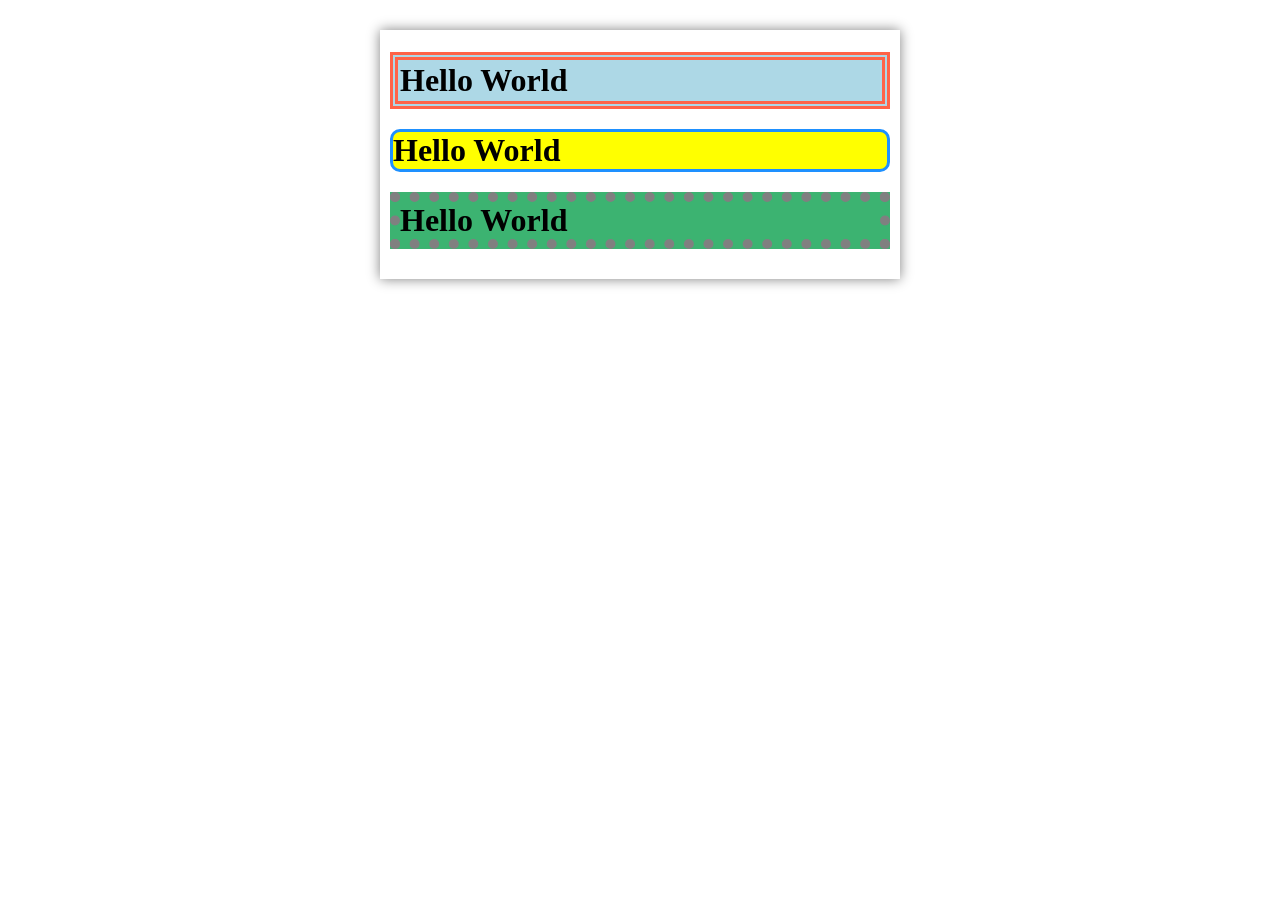
<file: Exercise09_1143566.html>
<!DOCTYPE html>
<html lang="en">
<head>
    <meta charset="UTF-8">
    <title>Exercise 09</title>

    <style>
        body {
            background-color: white;
            font-family: "Times New Roman", serif;
        }

        .container {
            width: 500px;
            max-width: 90%;
            margin: 30px auto;
            padding: 10px;
            background-color: white;
            box-shadow: 0 0 12px gray;
        }

        h1 {
            margin: 12px 0 20px;
            color: black;
            font-size: 32px;
        }

        .first {
            background-color: lightblue;
            border: 8px double tomato;
            padding: 2px;
        }

        .second {
            background-color: yellow;
            border: 3px solid dodgerblue;
            border-radius: 10px;
        }

        .third {
            background-color: mediumseagreen;
            border: 10px dotted gray;
        }
    </style>
</head>

<body>
    <div class="container">
        <h1 class="first">Hello World</h1>
        <h1 class="second">Hello World</h1>
        <h1 class="third">Hello World</h1>
    </div>
</body>
</html>
</file>
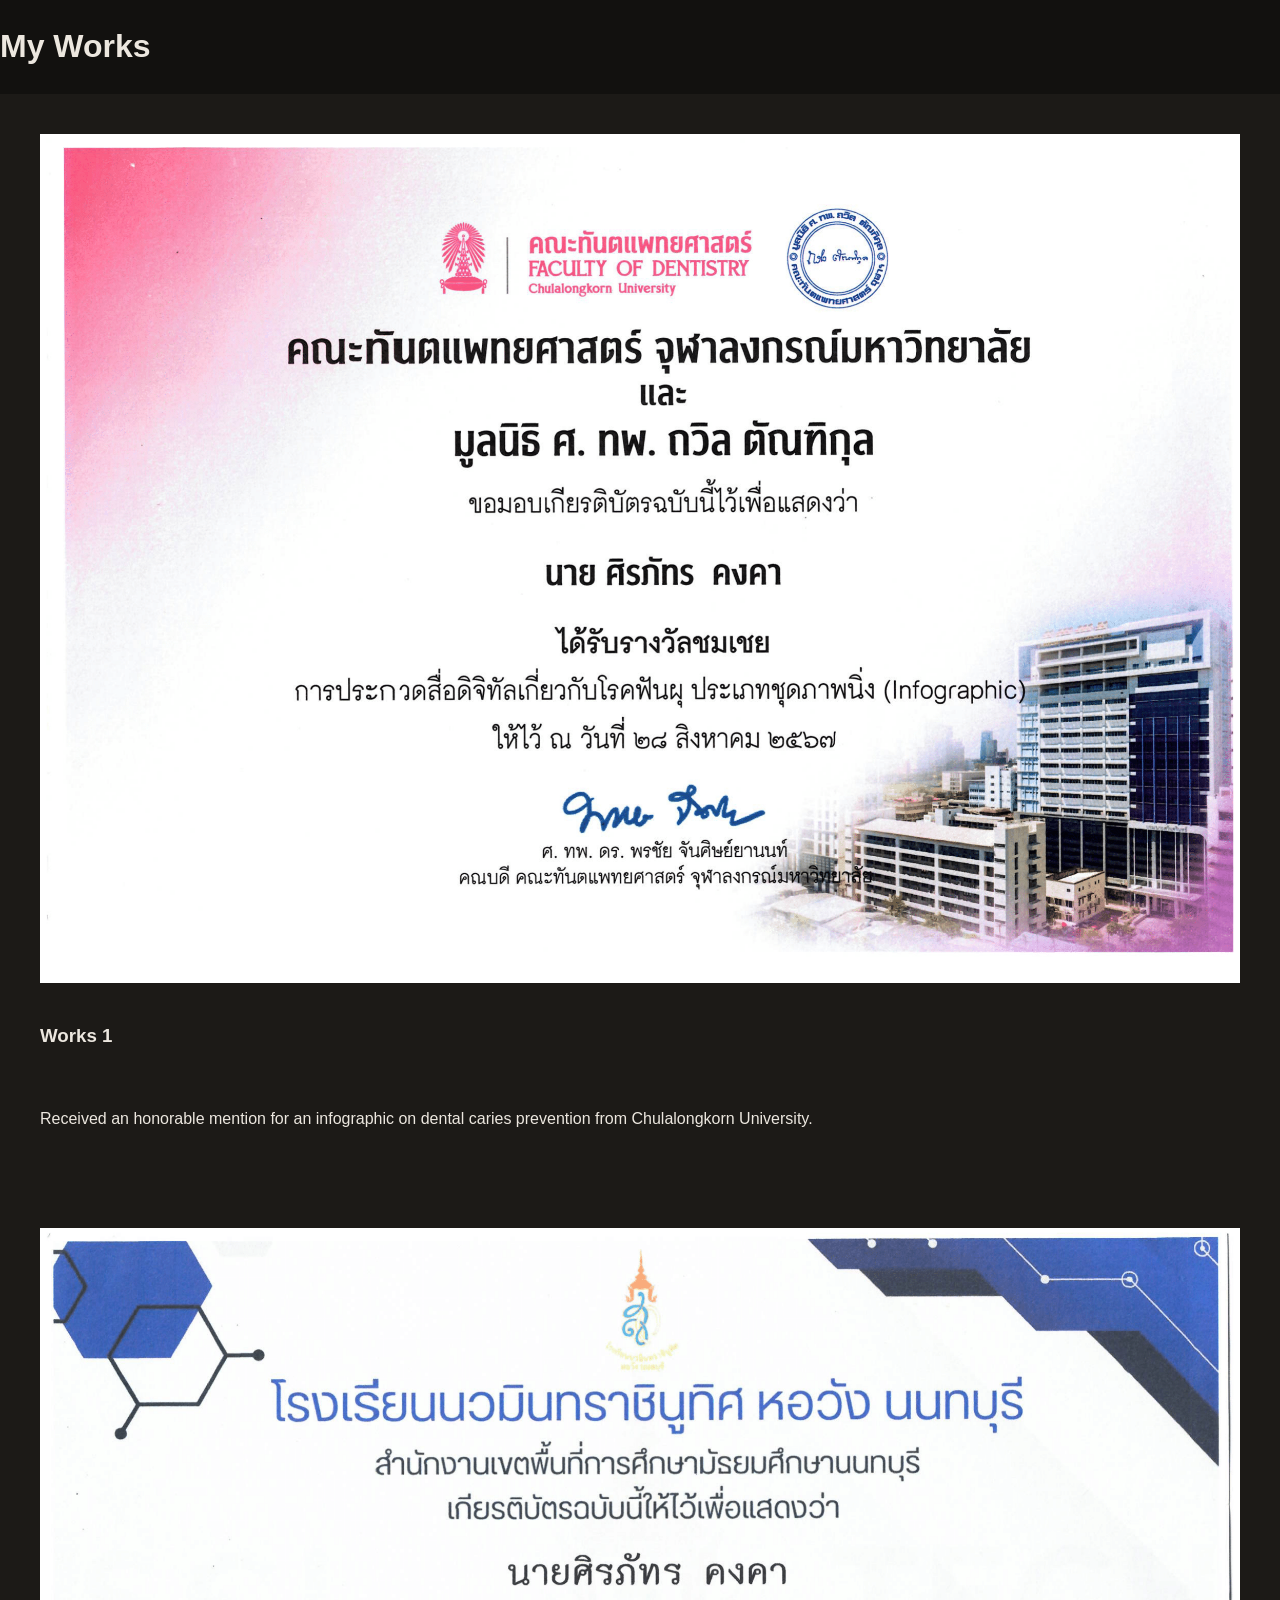
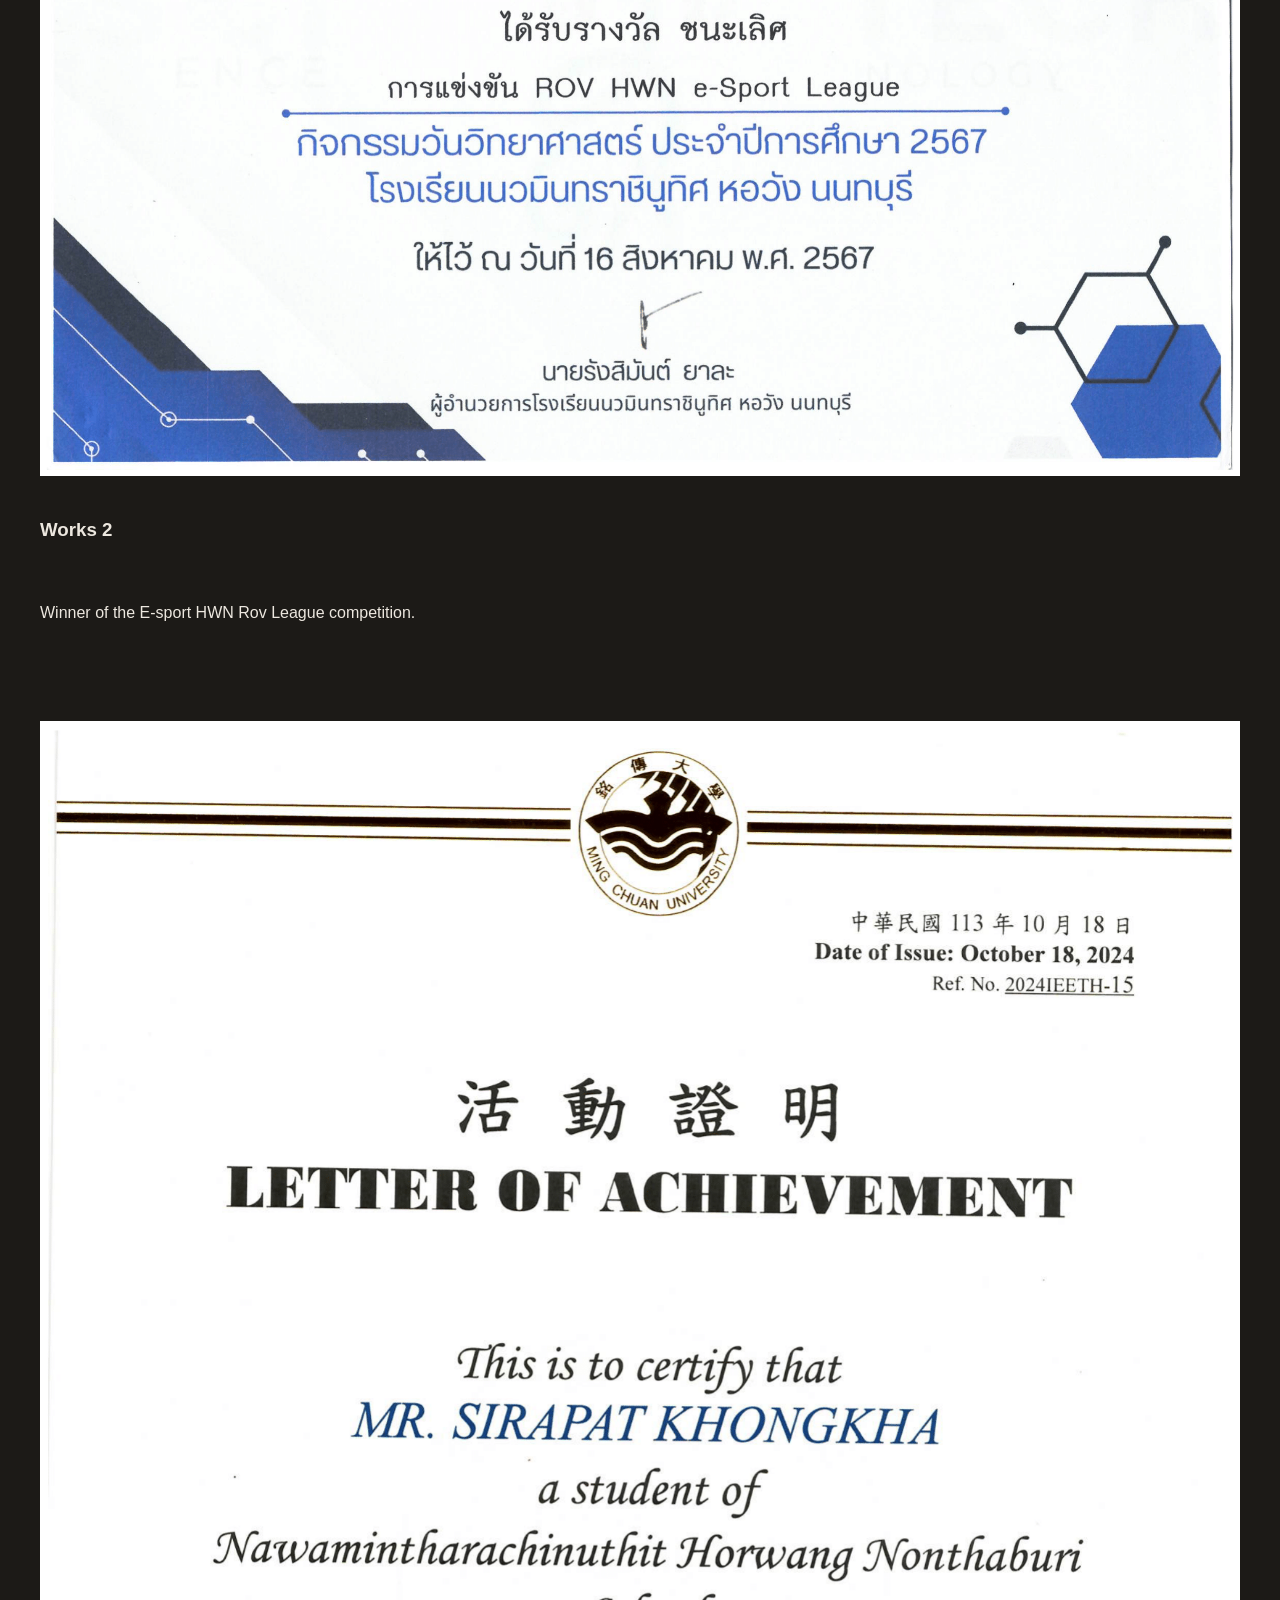
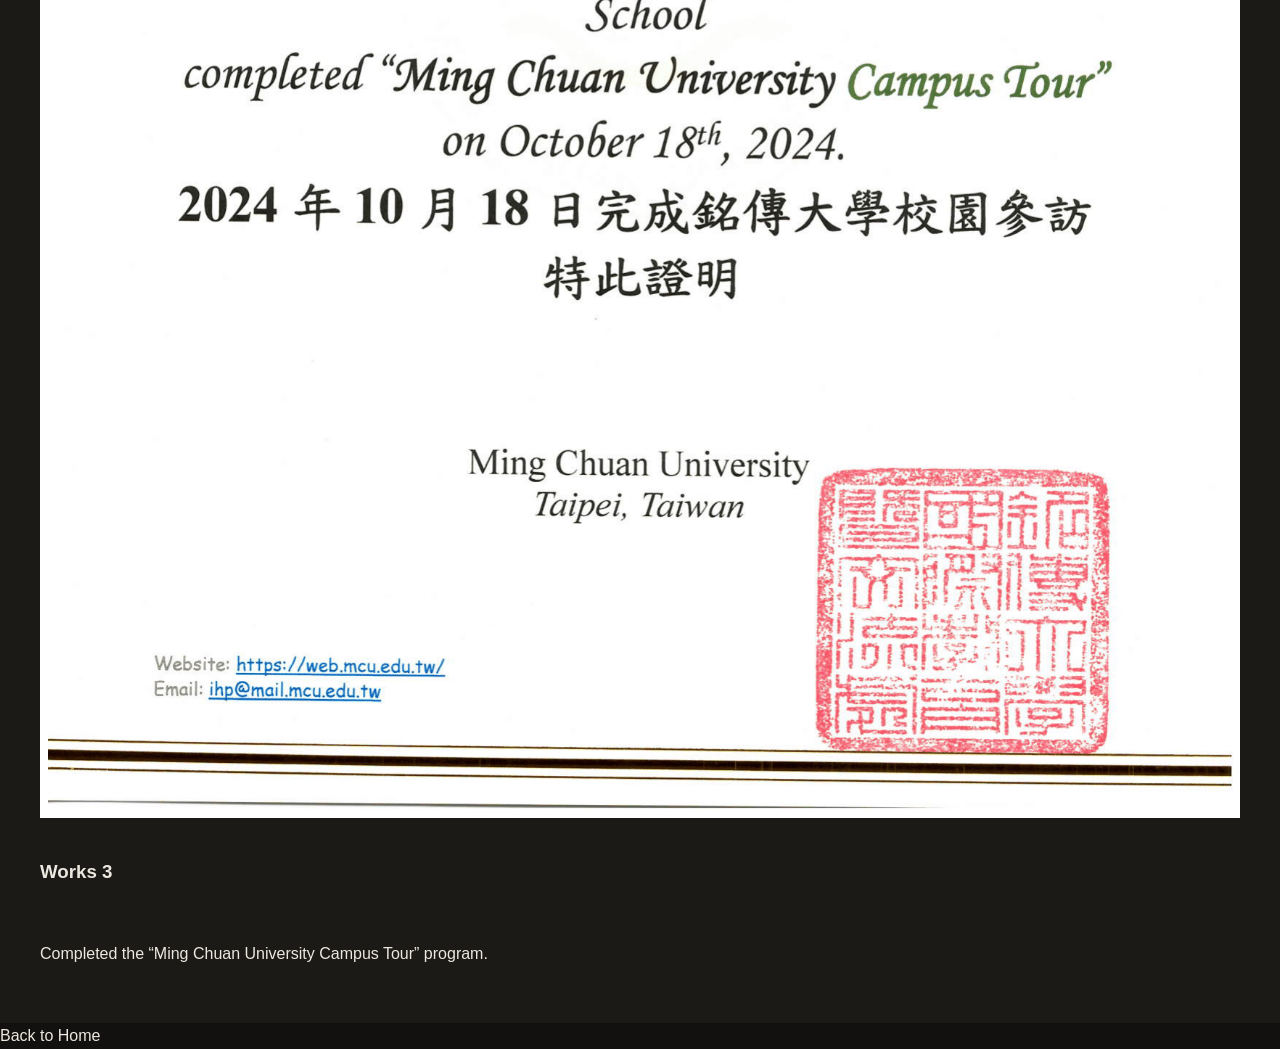
<file: work.html>
<!DOCTYPE html>
<html lang="th">
<head>
  <meta charset="UTF-8">
  <meta name="viewport" content="width=device-width, initial-scale=1.0">
  <title>My Works</title>
  <link rel="stylesheet" href="style.css">
</head>
<body>

  <header>
    <h1>My Works</h1>
  </header>

  <section id="projects">

    <div class="project">
      <img src="Dentist.png" class="work-img" alt="ผลงาน 1">
      <h3>Works 1</h3>
      <p>Received an honorable mention for an infographic on dental caries prevention from Chulalongkorn University.</p>
    </div>

    <div class="project">
      <img src="Rov.png" class="work-img" alt="ผลงาน 2">
      <h3>Works 2</h3>
      <p>Winner of the E-sport HWN Rov League competition.</p>
    </div>

    <div class="project">
      <img src="Campus.png" class="work-img" alt="ผลงาน 3">
      <h3>Works 3</h3>
      <p>Completed the “Ming Chuan University Campus Tour” program.</p>
    </div>

  </section>

  <div class="center">
    <a href="index.html" class="btn">Back to Home</a>
  </div>

</body>
</html>
</file>
<file: style.css>
/* ==========================================================
   DESIGN TOKENS
   เปลี่ยนสี/ฟอนต์ทั้งเว็บได้จากตรงนี้ที่เดียว
   ========================================================== */
:root {
  --bg:        #12110f;   /* พื้นหลังหลัก ดำอมน้ำตาลอุ่น */
  --surface:   #1c1a17;   /* พื้นผิวการ์ด/นาว */
  --line:      #2c2925;   /* เส้นแบ่ง / ขอบ */
  --text:      #ece7df;   /* ตัวหนังสือหลัก ขาวอมครีม */
  --text-muted:#9c968c;   /* ตัวหนังสือรอง */
  --accent:    #c9a24b;   /* สีเน้น ทองแดงหม่น */
  --accent-soft: rgba(201, 162, 75, 0.14);

  --font-display: "Fraunces", Georgia, serif;
  --font-body: "Inter", -apple-system, BlinkMacSystemFont, sans-serif;

  --max-width: 1120px;
  --radius: 4px;
}

* { box-sizing: border-box; }

html {
  scroll-behavior: smooth;
  scroll-padding-top: 90px;
}

@media (prefers-reduced-motion: reduce) {
  html { scroll-behavior: auto; }
  * { animation-duration: 0.01ms !important; transition-duration: 0.01ms !important; }
}

body {
  margin: 0;
  background: var(--bg);
  color: var(--text);
  font-family: var(--font-body);
  line-height: 1.6;
  -webkit-font-smoothing: antialiased;
}

a { color: inherit; text-decoration: none; }

:focus-visible {
  outline: 2px solid var(--accent);
  outline-offset: 3px;
}

/* ==========================================================
   NAV
   ========================================================== */
.nav {
  position: fixed;
  top: 0; left: 0; right: 0;
  z-index: 100;
  display: flex;
  align-items: center;
  justify-content: space-between;
  padding: 20px clamp(20px, 5vw, 64px);
  background: rgba(18, 17, 15, 0.8);
  backdrop-filter: blur(10px);
  border-bottom: 1px solid var(--line);
}

.nav__logo {
  font-family: var(--font-display);
  font-size: 1.25rem;
  font-weight: 600;
  letter-spacing: 0.02em;
}

.nav__links {
  display: flex;
  gap: 36px;
  list-style: none;
  margin: 0; padding: 0;
}

.nav__link {
  font-size: 0.9rem;
  color: var(--text-muted);
  padding-bottom: 4px;
  border-bottom: 1px solid transparent;
  transition: color 0.2s ease, border-color 0.2s ease;
}

.nav__link:hover,
.nav__link.active {
  color: var(--text);
  border-color: var(--accent);
}

.nav__toggle {
  display: none;
  flex-direction: column;
  gap: 5px;
  background: none;
  border: none;
  cursor: pointer;
  padding: 8px;
}

.nav__toggle span {
  width: 22px;
  height: 1.5px;
  background: var(--text);
  transition: transform 0.25s ease, opacity 0.25s ease;
}

/* ==========================================================
   HERO / HOME
   ========================================================== */
.hero {
  min-height: 100vh;
  display: grid;
  grid-template-columns: 0.85fr 1.15fr;
  align-items: center;
  gap: clamp(32px, 6vw, 80px);
  max-width: var(--max-width);
  margin: 0 auto;
  padding: 140px clamp(20px, 5vw, 64px) 80px;
}

.hero__frame {
  position: relative;
  aspect-ratio: 1;
  border-radius: 50%;
  padding: 4px;
  background: conic-gradient(from 180deg, var(--accent), transparent 40%, transparent 60%, var(--accent));
  justify-self: center;
  width: min(100%, 360px);
}

.hero__frame::before {
  content: "";
  position: absolute;
  inset: -18px;
  border: 1px solid var(--line);
  border-radius: 50%;
}

.hero__photo {
  width: 100%;
  height: 100%;
  object-fit: cover;
  border-radius: 50%;
  display: block;
  background: var(--surface);
}

.eyebrow {
  font-size: 0.8rem;
  color: var(--accent);
  letter-spacing: 0.08em;
  margin: 0 0 12px;
}

.hero__name {
  font-family: var(--font-display);
  font-size: clamp(2.4rem, 5.5vw, 4rem);
  line-height: 1.05;
  font-weight: 500;
  margin: 0 0 16px;
}

.hero__role {
  color: var(--text-muted);
  font-size: 1rem;
  margin: 0 0 24px;
}

.hero__intro {
  max-width: 46ch;
  color: var(--text);
  opacity: 0.9;
  margin: 0 0 28px;
}

.hero__contact {
  display: flex;
  gap: 12px;
}

.pill {
  border: 1px solid var(--line);
  border-radius: 999px;
  padding: 10px 22px;
  font-size: 0.85rem;
  transition: border-color 0.2s ease, color 0.2s ease;
}

.pill:hover {
  border-color: var(--accent);
  color: var(--accent);
}

.scroll-cue {
  position: absolute;
  bottom: 36px;
  left: 50%;
  transform: translateX(-50%);
  display: flex;
  align-items: center;
  gap: 8px;
  color: var(--text-muted);
  font-size: 0.75rem;
}

/* ==========================================================
   SHARED SECTION STYLES
   ========================================================== */
.section {
  max-width: var(--max-width);
  margin: 0 auto;
  padding: 110px clamp(20px, 5vw, 64px);
  border-top: 1px solid var(--line);
}

.section-eyebrow {
  font-size: 0.8rem;
  color: var(--accent);
  margin: 0 0 12px;
}

.section-title {
  font-family: var(--font-display);
  font-size: clamp(1.6rem, 3vw, 2.2rem);
  font-weight: 500;
  margin: 0 0 20px;
}

.section-text {
  color: var(--text-muted);
  max-width: 62ch;
  margin: 0 0 12px;
}

.section-text--lead { margin-bottom: 40px; }

.quote {
  font-family: var(--font-display);
  font-style: italic;
  color: var(--text-muted);
  margin-top: 24px;
  font-size: 1.05rem;
}

/* ---- About ---- */
.about__grid {
  display: grid;
  grid-template-columns: 1.4fr 1fr;
  gap: 64px;
}

.info-list { margin: 0; }

.info-row {
  display: flex;
  justify-content: space-between;
  padding: 14px 0;
  border-bottom: 1px solid var(--line);
}

.info-row dt { color: var(--text-muted); }
.info-row dd { margin: 0; }

/* ---- Projects ---- */
.project-grid {
  display: grid;
  grid-template-columns: repeat(2, 1fr);
  gap: 1px;
  background: var(--line);
  border: 1px solid var(--line);
}

.project {
  position: relative;
  text-align: left;
  background: var(--surface);
  color: var(--text);
  border: none;
  font-family: inherit;
  cursor: pointer;
  padding: 40px;
  display: flex;
  flex-direction: column;
  gap: 20px;
  min-height: 180px;
  transition: background 0.2s ease;
}

.project:hover,
.project:focus-visible {
  background: #221f1b;
}

.project__num {
  font-family: var(--font-display);
  color: var(--accent);
  font-size: 0.95rem;
}

.project__title {
  font-family: var(--font-display);
  font-size: 1.4rem;
}

.project__tags {
  color: var(--text-muted);
  font-size: 0.85rem;
  margin-top: auto;
}

/* ---- Skills ---- */
.skills-grid {
  display: grid;
  grid-template-columns: repeat(2, 1fr);
  gap: 48px;
}

.skills-group h3 {
  font-family: var(--font-display);
  font-weight: 500;
  font-size: 1.1rem;
  margin: 0 0 16px;
  color: var(--text-muted);
}

.tags {
  display: flex;
  flex-wrap: wrap;
  gap: 10px;
}

.tag {
  border: 1px solid var(--line);
  border-radius: 999px;
  padding: 8px 16px;
  font-size: 0.85rem;
  background: var(--accent-soft);
}

/* ==========================================================
   FOOTER / CONTACT
   ========================================================== */
.footer {
  max-width: var(--max-width);
  margin: 0 auto;
  padding: 110px clamp(20px, 5vw, 64px) 60px;
  border-top: 1px solid var(--line);
}

.footer__title {
  font-family: var(--font-display);
  font-size: clamp(2rem, 4vw, 3rem);
  font-weight: 500;
  margin: 0 0 48px;
}

.contact-grid {
  display: grid;
  grid-template-columns: repeat(2, 1fr);
  gap: 1px;
  background: var(--line);
  border: 1px solid var(--line);
}

.contact-item {
  display: flex;
  flex-direction: column;
  gap: 8px;
  background: var(--surface);
  padding: 28px;
  transition: background 0.2s ease;
}

a.contact-item:hover { background: #221f1b; }

.contact-label {
  font-size: 0.75rem;
  color: var(--accent);
  letter-spacing: 0.04em;
}

.contact-value {
  font-size: 0.95rem;
  word-break: break-word;
}

.footer__bottom {
  margin-top: 56px;
  color: var(--text-muted);
  font-size: 0.8rem;
}

/* ==========================================================
   PROJECT MODAL
   ========================================================== */
.modal {
  position: fixed;
  inset: 0;
  background: rgba(10, 9, 8, 0.75);
  backdrop-filter: blur(4px);
  display: flex;
  align-items: center;
  justify-content: center;
  padding: 24px;
  opacity: 0;
  pointer-events: none;
  transition: opacity 0.2s ease;
  z-index: 200;
}

.modal.is-open {
  opacity: 1;
  pointer-events: auto;
}

.modal__box {
  position: relative;
  max-width: 480px;
  width: 100%;
  background: var(--surface);
  border: 1px solid var(--line);
  padding: 40px;
  transform: translateY(12px);
  transition: transform 0.2s ease;
}

.modal.is-open .modal__box { transform: translateY(0); }

.modal__close {
  position: absolute;
  top: 16px; right: 16px;
  background: none;
  border: none;
  color: var(--text-muted);
  font-size: 1rem;
  cursor: pointer;
  padding: 8px;
}

.modal__close:hover { color: var(--text); }

.modal__tags {
  color: var(--accent);
  font-size: 0.8rem;
  margin: 0 0 12px;
}

.modal__title {
  font-family: var(--font-display);
  font-size: 1.5rem;
  margin: 0 0 16px;
}

.modal__desc {
  color: var(--text-muted);
  margin: 0;
}

/* ==========================================================
   RESPONSIVE
   ========================================================== */
@media (max-width: 860px) {
  .hero {
    grid-template-columns: 1fr;
    text-align: center;
    padding-top: 120px;
  }
  .hero__contact { justify-content: center; }
  .hero__intro { margin-left: auto; margin-right: auto; }
  .about__grid,
  .skills-grid,
  .project-grid,
  .contact-grid {
    grid-template-columns: 1fr;
  }
}

@media (max-width: 640px) {
  .nav__links {
    position: fixed;
    top: 68px; left: 0; right: 0;
    flex-direction: column;
    gap: 0;
    background: var(--surface);
    border-bottom: 1px solid var(--line);
    max-height: 0;
    overflow: hidden;
    transition: max-height 0.25s ease;
  }
  .nav__links.is-open { max-height: 320px; }
  .nav__links li { border-top: 1px solid var(--line); }
  .nav__link { display: block; padding: 16px 24px; border-bottom: none; }
  .nav__toggle { display: flex; }
}
</file>
